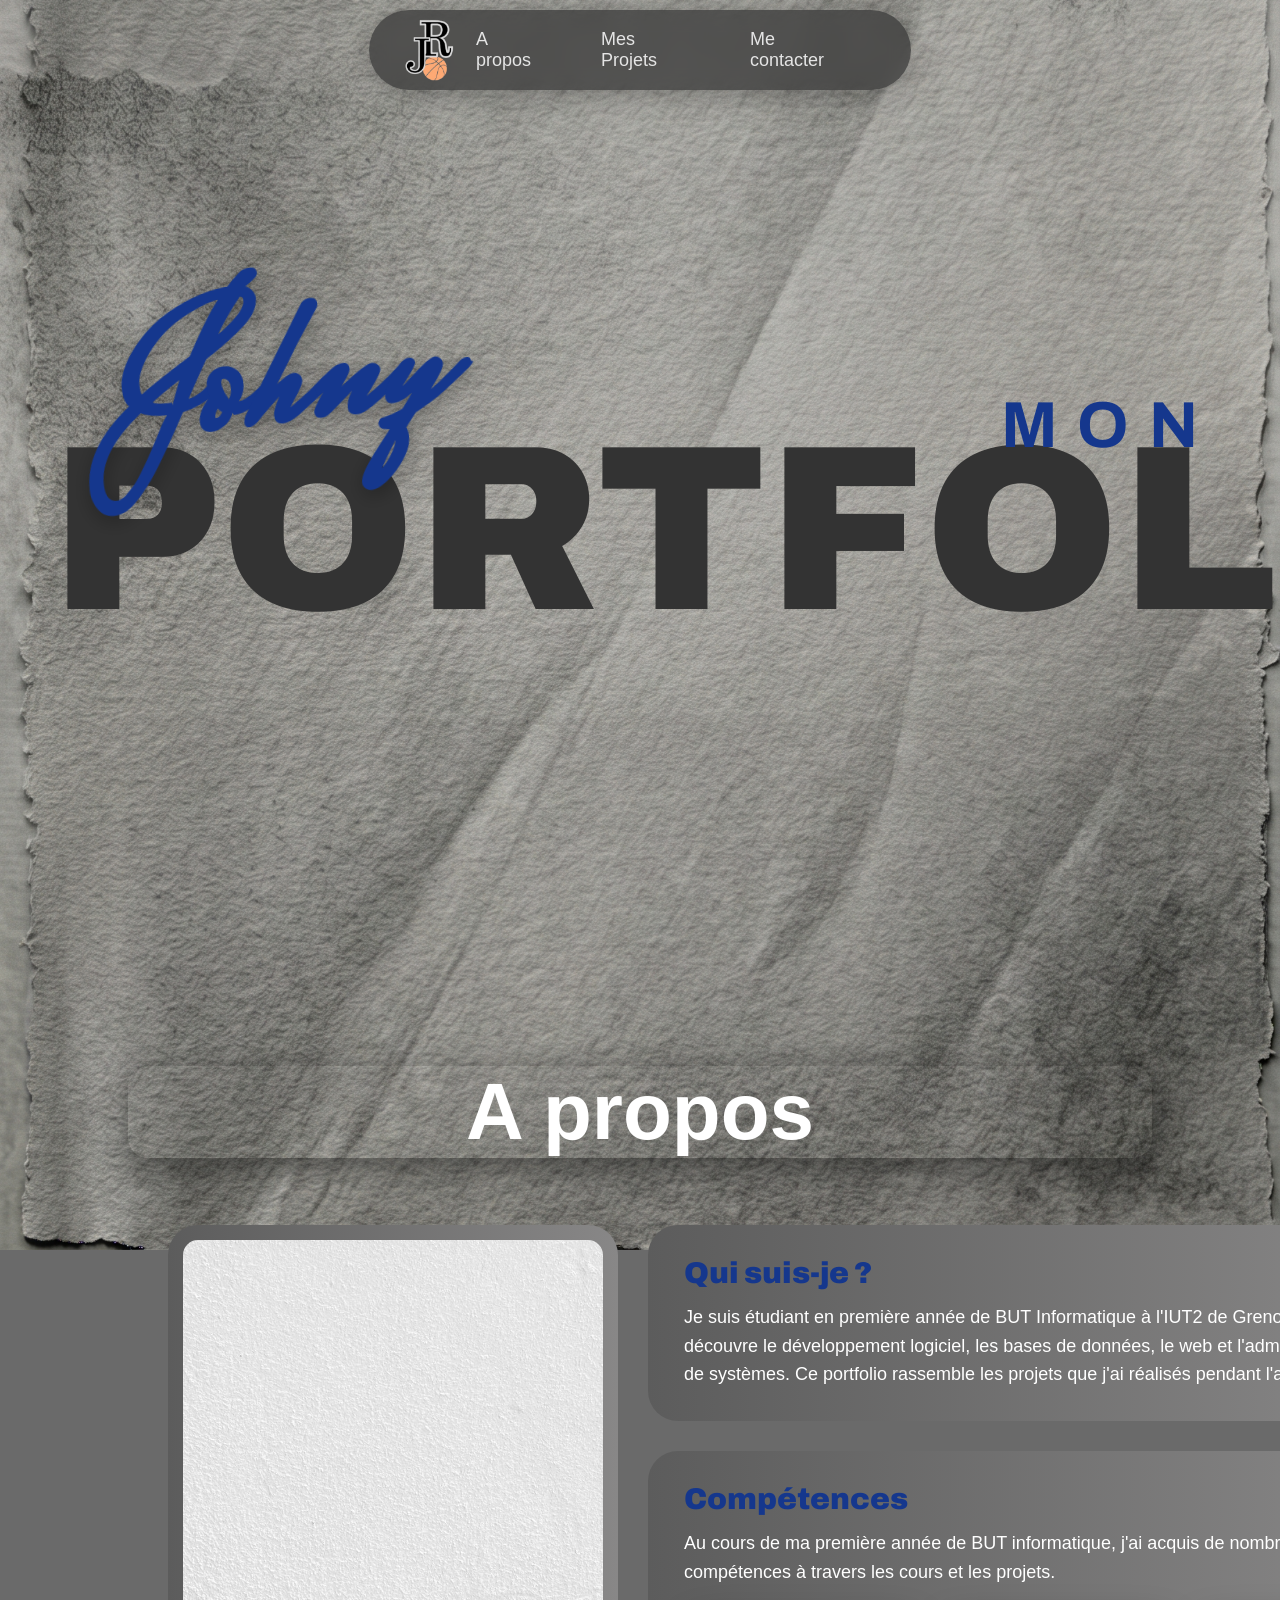
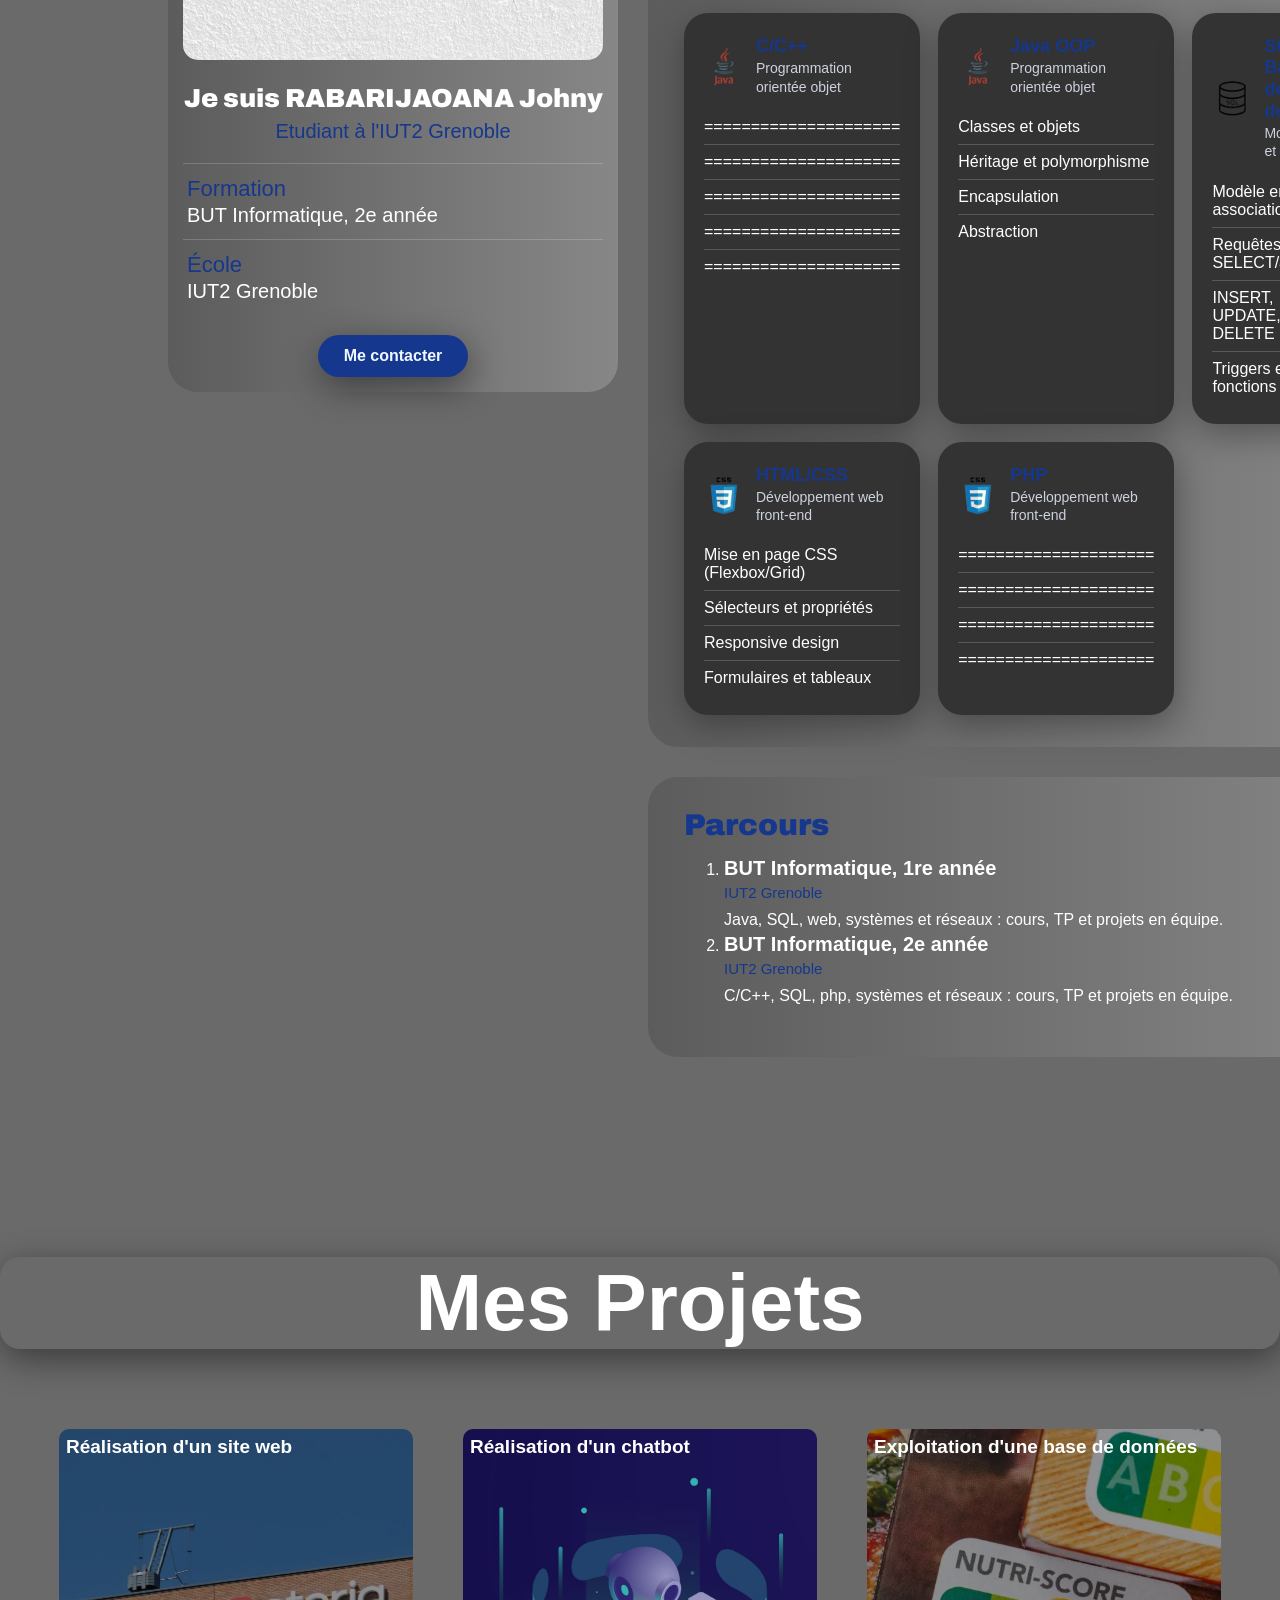
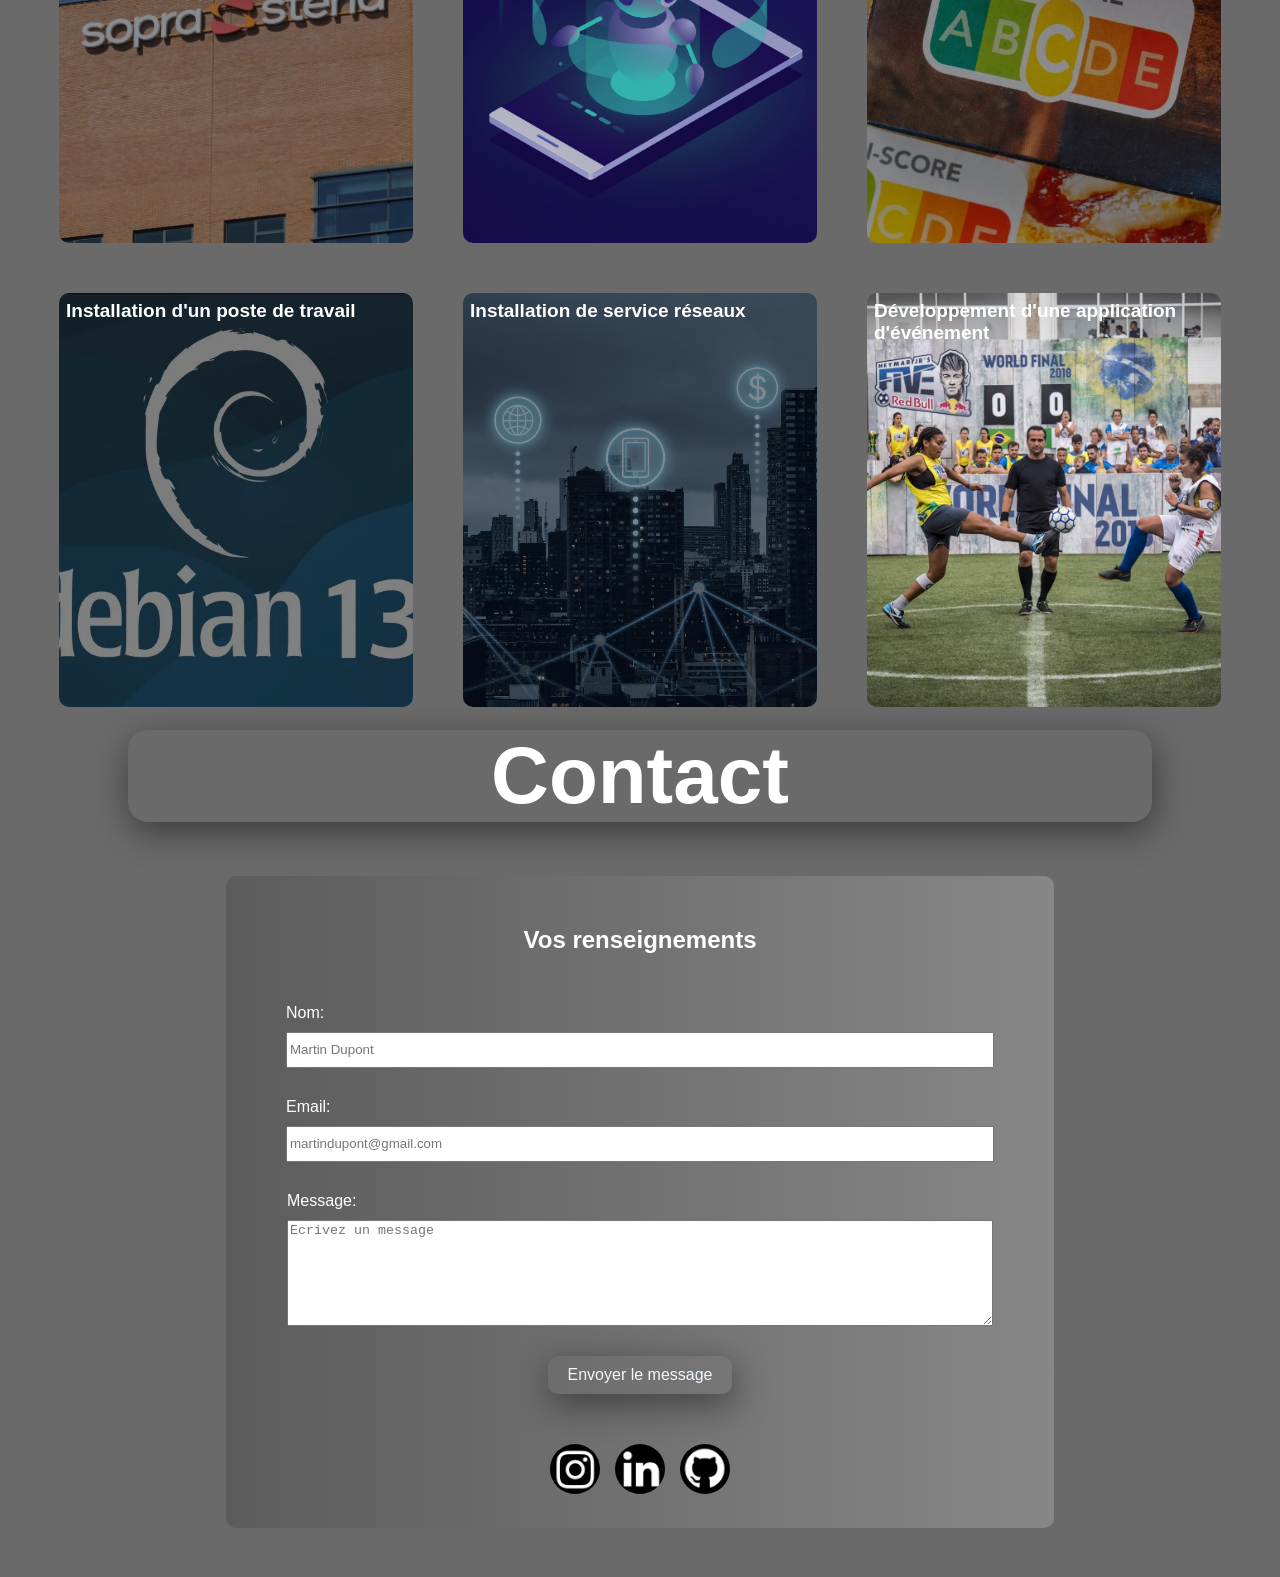
<file: index.html>
<!DOCTYPE html>
<html lang="en">

<head>
    <meta charset="UTF-8">
    <meta name="viewport" content="width=device-width, initial-scale=1.0">
    <title>Portfolio</title>
    <link rel="icon" type="image/png" href="img/logo.png">
    <link rel="stylesheet" href="home.css">
    <link rel="stylesheet" href="navigation.css">
    <link rel="preconnect" href="https://fonts.googleapis.com">
    <link rel="preconnect" href="https://fonts.gstatic.com" crossorigin>
    <link
        href="https://fonts.googleapis.com/css2?family=Archivo:wdth,wght@125,900&family=Mrs+Saint+Delafield&display=swap"
        rel="stylesheet">
</head>

<body>

    <head>
        <section class="nav">
            <nav class="navigation">
                <img src="img/logo.png" alt="logo">

                <div class="menu">
                    <a href="#aboutMe">A propos</a>
                    <a href="#MyProjects">Mes Projets</a>
                    <a href="#Contact">Me contacter</a>
                </div>
            </nav>
        </section>
    </head>

    <main>
        <section class="home">
            <div class="home-container">
                <h1 class="home-title">
                    <span class="script">Johny</span>
                    <span class="label">Mon</span>
                    <span class="big">Portfolio</span>
                </h1>
            </div>
        </section>

        <section class="aboutMe" id="aboutMe">
            <h1 class="title title1">A propos</h1>

            <div class="about">

                <!-- Carte profil -->
                <div class="myInfo">

                    <div class="img">
                        <img src="img/white.avif" alt="Portrait de Johny Rabarijaoana">
                    </div>

                    <div class="texteMe">
                        <div>
                            <h3>Je suis RABARIJAOANA Johny</h3>
                            <p>Etudiant à l'IUT2 Grenoble</p>
                        </div>

                        <ul>
                            <li><span>Formation</span>BUT Informatique, 2e année</li>
                            <li><span>École</span>IUT2 Grenoble</li>
                        </ul>

                        <a href="#Contact" class="envoyer">Me contacter</a>
                    </div>
                </div>

                <!-- Colonne de droite -->
                <div class="moreMe">

                    <div>
                        <h2>Qui suis-je ?</h2>
                        <p>
                            Je suis étudiant en première année de BUT Informatique à l'IUT2 de Grenoble.
                            J'y découvre le développement logiciel, les bases de données, le web
                            et l'administration de systèmes. Ce portfolio rassemble les projets
                            que j'ai réalisés pendant l'année.
                        </p>
                    </div>

                    <div class="skills">
                        <h2>Compétences</h2>
                        <p>Au cours de ma première année de BUT informatique, j'ai acquis de nombreuses compétences à
                            travers les cours et les projets.</p>

                        <div class="language">
                            <div class="cpl">
                                <div>
                                    <div>
                                        <img src="img/language/java.png" alt="">
                                        <div>
                                            <h2>C/C++</h2>
                                            <p>Programmation orientée objet</p>
                                        </div>
                                    </div>
                                    <ul>
                                        <li>=====================</li>
                                        <li>=====================</li>
                                        <li>=====================</li>
                                        <li>=====================</li>
                                        <li>=====================</li>
                                    </ul>
                                </div>
                            </div>

                            <div class="java">
                                <div>
                                    <div>
                                        <img src="img/language/java.png" alt="">
                                        <div>
                                            <h2>Java OOP</h2>
                                            <p>Programmation orientée objet</p>
                                        </div>
                                    </div>
                                    <ul>
                                        <li>Classes et objets</li>
                                        <li>Héritage et polymorphisme</li>
                                        <li>Encapsulation</li>
                                        <li>Abstraction</li>
                                    </ul>
                                </div>
                            </div>

                            <div class="sql">
                                <div>
                                    <div>
                                        <img src="img/language/sql.png" alt="">
                                        <div>
                                            <h2>SQL et Bases de données</h2>
                                            <p>Modélisation et requêtes</p>
                                        </div>
                                    </div>
                                    <ul>
                                        <li>Modèle entité-association</li>
                                        <li>Requêtes SELECT/JOIN</li>
                                        <li>INSERT, UPDATE, DELETE</li>
                                        <li>Triggers et fonctions</li>
                                    </ul>
                                </div>
                            </div>

                            <div class="htmlcss">
                                <div>
                                    <div>
                                        <img src="img/language/css.png" alt="">
                                        <div>
                                            <h2>HTML/CSS</h2>
                                            <p>Développement web front-end</p>
                                        </div>
                                    </div>
                                    <ul>
                                        <li>Mise en page CSS (Flexbox/Grid)</li>
                                        <li>Sélecteurs et propriétés</li>
                                        <li>Responsive design</li>
                                        <li>Formulaires et tableaux</li>
                                    </ul>
                                </div>
                            </div>

                            <div class="php">
                                <div>
                                    <div>
                                        <img src="img/language/css.png" alt="">
                                        <div>
                                            <h2>PHP</h2>
                                            <p>Développement web front-end</p>
                                        </div>
                                    </div>
                                    <ul>
                                        <li>=====================</li>
                                        <li>=====================</li>
                                        <li>=====================</li>
                                        <li>=====================</li>
                                    </ul>
                                </div>
                            </div>
                        </div>
                    </div>

                    <div class="parcours">
                        <h2>Parcours</h2>
                        <ol>
                            <li>
                                <h3>BUT Informatique, 1re année</h3>
                                <p>IUT2 Grenoble</p>
                                <p>Java, SQL, web, systèmes et réseaux : cours, TP et projets en équipe.</p>
                            </li>
                            <li>
                                <h3>BUT Informatique, 2e année</h3>
                                <p>IUT2 Grenoble</p>
                                <p>C/C++, SQL, php, systèmes et réseaux : cours, TP et projets en équipe.</p>
                            </li>
                        </ol>
                    </div>

                </div>
            </div>
        </section>


        <section class="Myprojets" id="MyProjects">
            <section>
                <div>
                    <h1 class="title">Mes Projets</h1>
                </div>

                <div class="projets">

                    <a href="projetSiteWeb.html">
                        <div class="projet1">
                            <div class="description">
                                <h3>Réalisation d'un site web</h3>
                            </div>
                        </div>
                    </a>

                    <a href="projetChatbot.html">
                        <div class="projet2">
                            <div>
                                <h3>Réalisation d'un chatbot</h3>
                            </div>
                        </div>
                    </a>

                    <a href="projetBaseDonne.html">
                        <div class="projet3">
                            <div>
                                <h3>Exploitation d'une base de données</h3>
                            </div>
                        </div>
                    </a>

                    <a href="projetInstallationPosteTravail.html">
                        <div class="projet4">
                            <div>
                                <h3>Installation d'un poste de travail</h3>
                            </div>
                        </div>
                    </a>

                    <a href="projetInstallationServiceRéseaux.html">
                        <div class="projet5">
                            <div class="description">
                                <h3>Installation de service réseaux</h3>
                            </div>
                        </div>
                    </a>

                    <a href="projetAppEvent.html">
                        <div class="projet6">
                            <div class="description">
                                <h3>Développement d'une application d'événement</h3>
                            </div>
                        </div>
                    </a>
                </div>
            </section>
        </section>
    </main>

    <footer id="Contact">
        <h1 class="title title1">Contact</h1>
        <form action="">
            <div class="contact">
                <h2>Vos renseignements</h2>
                <div>
                    <label for="name">Nom: </label>
                    <input id="name" type="text" placeholder="Martin Dupont">
                </div>
                <div>
                    <label for="email">Email: </label>
                    <input id="email" type="email" placeholder="martindupont@gmail.com">
                </div>
                <div>
                    <label for="message">Message: </label>
                    <textarea name="message" id="message" placeholder="Ecrivez un message"></textarea>
                </div>

                <a href="" class="envoyer">Envoyer le message</a>


                <div class="reseaux">
                    <a href="https://www.instagram.com/"><img src="img/réseaux/instagram_blanc.png" alt="Instagram"></a>
                    <a href=""><img src="img/réseaux/linkedin_blanc.png" alt="Linkedin"></a>
                    <a href=""><img src="img/réseaux/github_blanc.png" alt="Github"></a>
                </div>
            </div>
        </form>
    </footer>
</body>

</html>
</file>
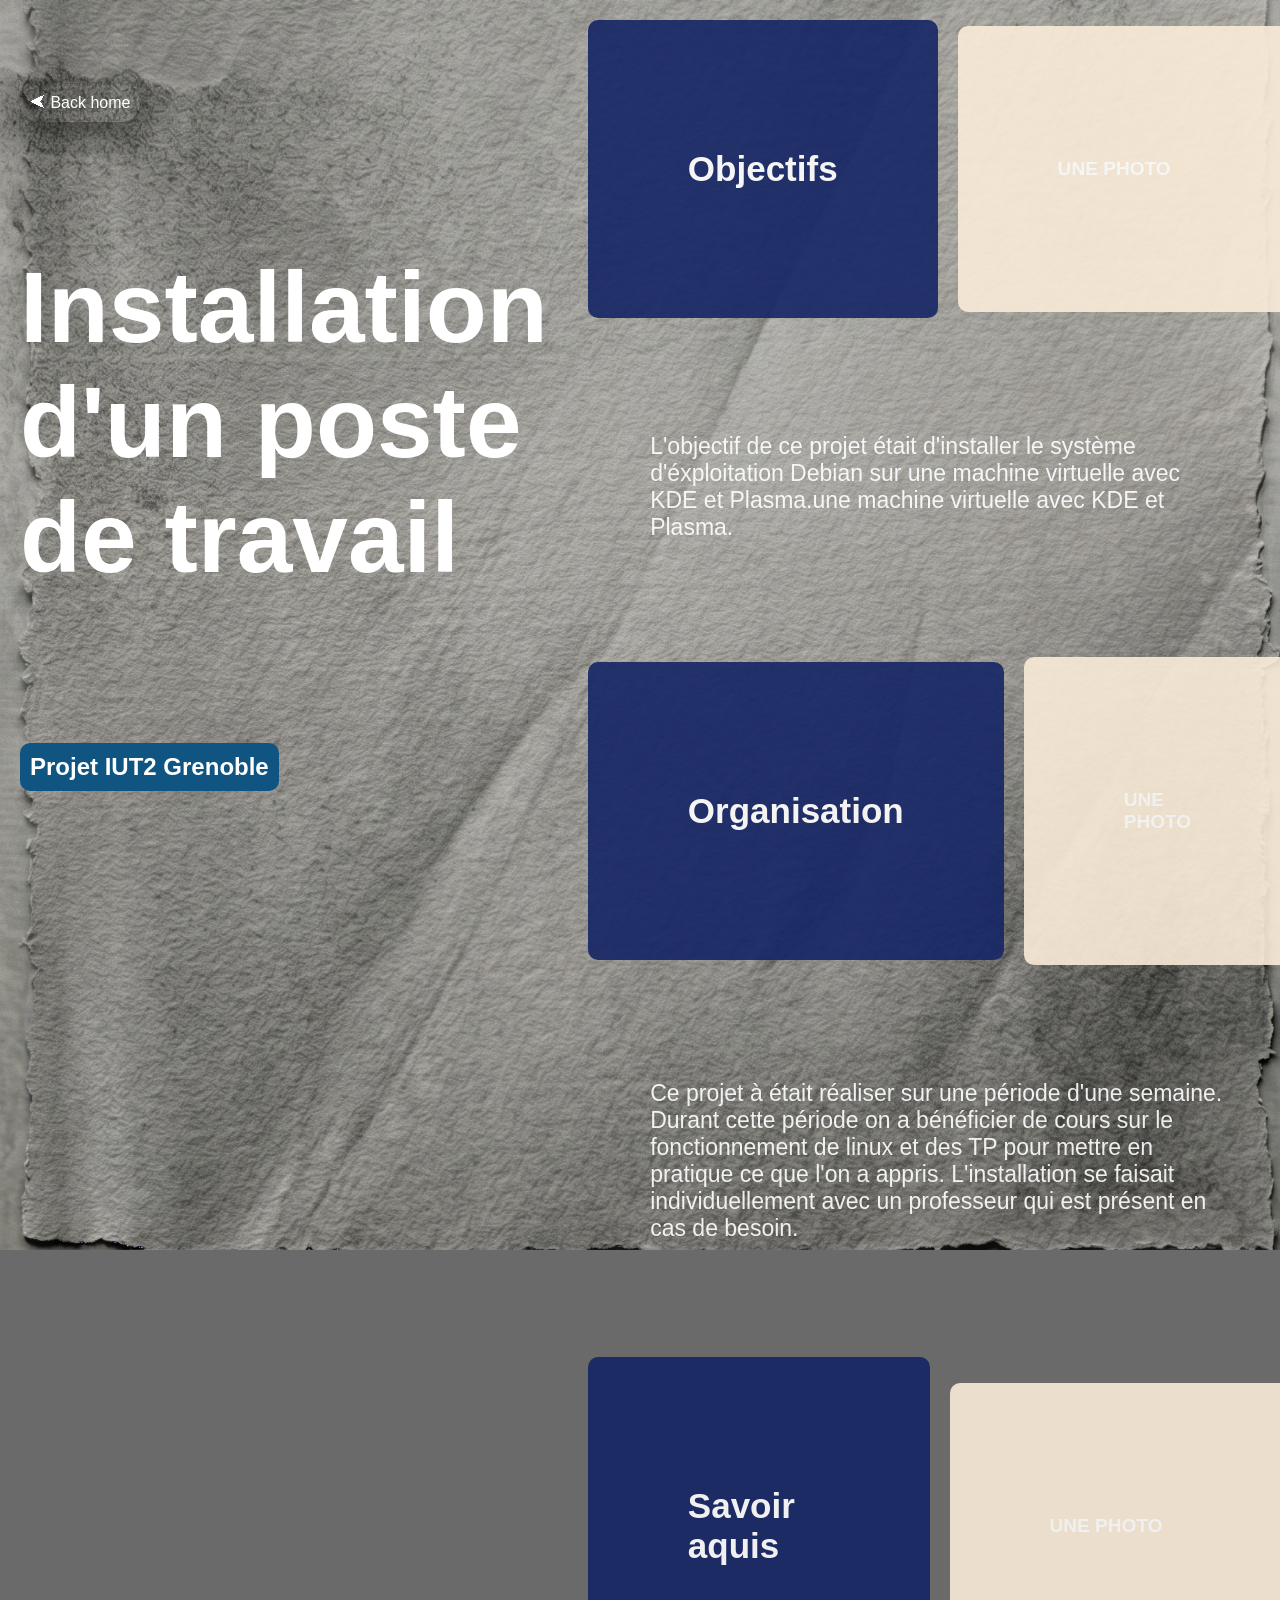
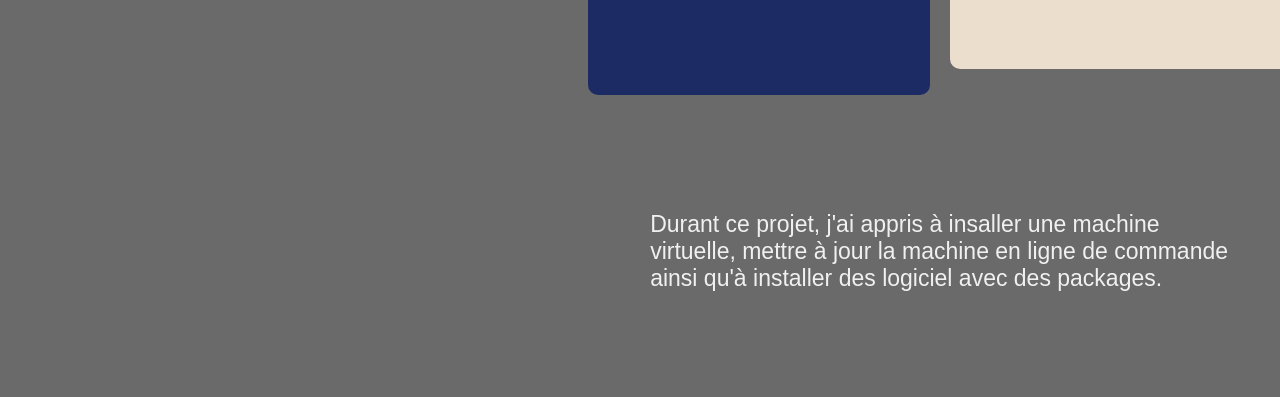
<file: projetInstallationPosteTravail.html>
<!DOCTYPE html>
<html lang="en">
<head>
    <meta charset="UTF-8">
    <meta name="viewport" content="width=device-width, initial-scale=1.0">
    <title>Portfolio - Projet</title>
    <link rel="icon" type="image/png" href="img/logo.png">
    <link rel="stylesheet" href="projet.css">
    <link rel="stylesheet" href="navigation.css">
    <link rel="stylesheet" href="projetInstallationPosteTravail.css">
</head>
<body>
    <main>
        <section>
            <div class="photo">
                <a href="index.html#MyProjects">⮜ Back home</a>
                <h1>Installation d'un poste de travail</h2>
                <h2>Projet IUT2 Grenoble</h2>
            </div>

            <div class="texte">

                <div class="titreDiv">
                    <div>
                        <h2>Objectifs</h2>
                    </div>
                    <div>
                        <h5>UNE PHOTO</h5>
                    </div>
                </div>
                <div class="objectif">
                    <div class="contenuDiv">
                        <p>
                            L'objectif de ce projet était d'installer le système d'éxploitation Debian sur une machine virtuelle avec KDE et Plasma.une machine virtuelle avec KDE et Plasma.
                        </p>
                    </div>
                </div>

                <div class="titreDiv">
                    <div>
                        <h2>Organisation</h2>
                    </div>
                    <div>
                        <h5>UNE PHOTO</h5>
                    </div>
                </div>
                <div class="organisation">
                    <div class="contenuDiv">
                        <p>
                        Ce projet à était réaliser sur une période d'une semaine. Durant cette période on a bénéficier de cours sur le fonctionnement de linux et des TP pour mettre  en pratique ce que l'on a appris.
                        L'installation se faisait individuellement avec un professeur qui est présent en cas de besoin.
                        </p>
                    </div>
                </div>

                 <div class="titreDiv">
                    <div>
                        <h2>Savoir aquis</h2>
                    </div>
                    <div>
                        <h5>UNE PHOTO</h5>
                    </div>
                </div>
                <div class="savoir">
                    <div class="contenuDiv">
                        <p>
                        Durant ce projet, j'ai appris à insaller une machine virtuelle, mettre à jour la machine en ligne de commande ainsi qu'à installer des logiciel avec des packages.
                        </p>
                    </div>
                </div>
            </div>
        </section>
    </main>
</body>
</html>
</file>
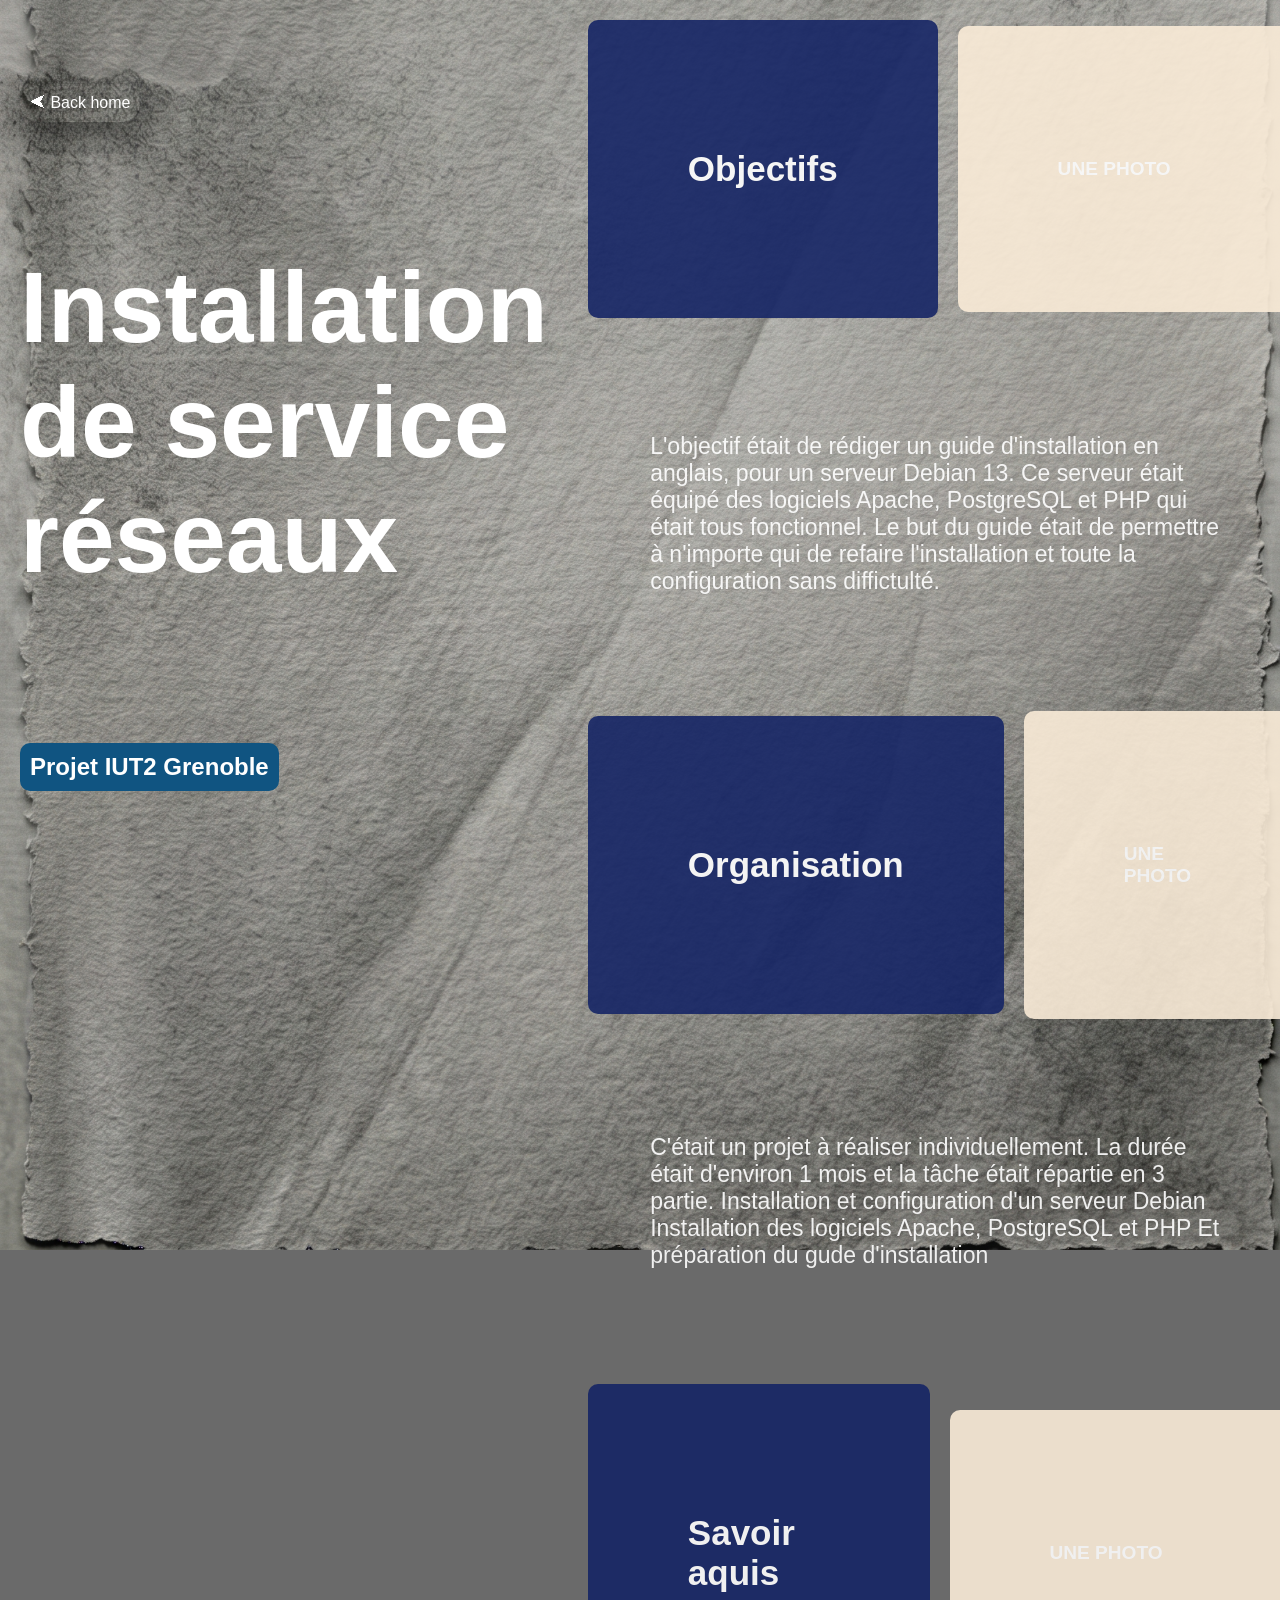
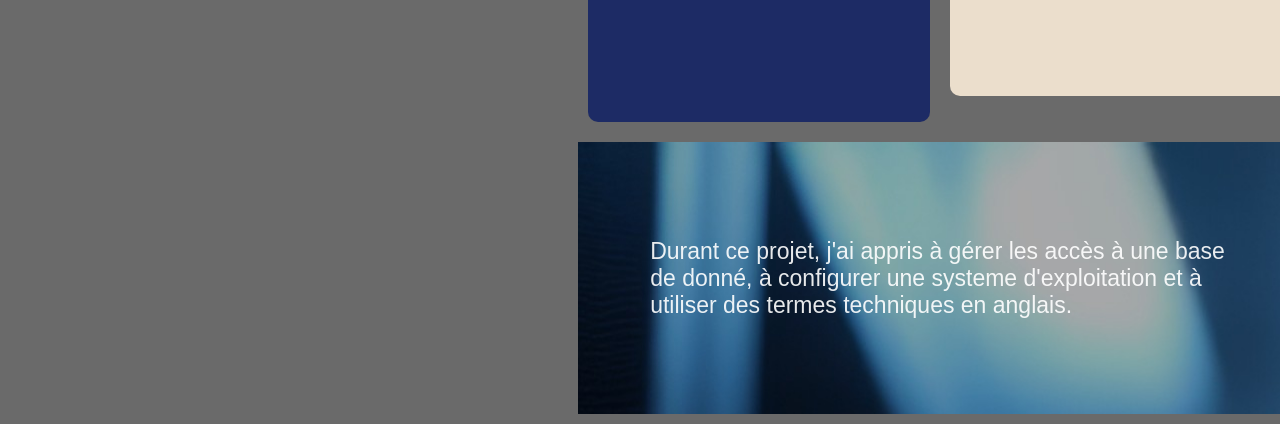
<file: projetInstallationServiceRéseaux.html>
<!DOCTYPE html>
<html lang="en">
<head>
    <meta charset="UTF-8">
    <meta name="viewport" content="width=device-width, initial-scale=1.0">
    <title>Portfolio - Projet</title>
    <link rel="icon" type="image/png" href="img/logo.png">
    <link rel="stylesheet" href="projet.css">
    <link rel="stylesheet" href="navigation.css">
    <link rel="stylesheet" href="projetInstallationServiceRéseaux.css">
</head>
<body>
    <main>
        <section>
            <div class="photo">
                <a href="index.html#MyProjects">⮜ Back home</a>
                <h1>Installation de service réseaux</h2>
                <h2>Projet IUT2 Grenoble</h2>
            </div>

            <div class="texte">

                <div class="titreDiv">
                    <div>
                        <h2>Objectifs</h2>
                    </div>
                    <div>
                        <h5>UNE PHOTO</h5>
                    </div>
                </div>
                <div class="objectif">
                    <div class="contenuDiv">
                        <p>
                            L'objectif était de rédiger un guide d'installation en anglais, pour un serveur Debian 13. Ce serveur était équipé des logiciels Apache, PostgreSQL et PHP qui était tous fonctionnel. Le but du guide était de permettre à n'importe qui de refaire l'installation et toute la configuration sans diffictulté.    
                        </p>
                    </div>
                </div>

                <div class="titreDiv">
                    <div>
                        <h2>Organisation</h2>
                    </div>
                    <div>
                        <h5>UNE PHOTO</h5>
                    </div>
                </div>
                <div class="organisation">
                    <div class="contenuDiv">
                        <p>
                        C'était un projet à réaliser individuellement. La durée était d'environ 1 mois et la tâche était répartie en 3 partie. 
                        Installation et configuration d'un serveur Debian
                        Installation des logiciels Apache, PostgreSQL et PHP
                        Et préparation du gude d'installation
                        </p>
                    </div>
                </div>

                 <div class="titreDiv">
                    <div>
                        <h2>Savoir aquis</h2>
                    </div>
                    <div>
                        <h5>UNE PHOTO</h5>
                    </div>
                </div>
                <div class="savoir">
                    <div class="contenuDiv">
                        <p>
                        Durant ce projet, j'ai appris à gérer les accès à une base de donné, à configurer une systeme d'exploitation et à utiliser des termes techniques en anglais.
                        </p>
                    </div>
                </div>
            </div>
        </section>
    </main>
</body>
</html>
</file>
<file: home.css>
body {
    font-family: Arial, Helvetica, sans-serif;
    margin: 0px;
    background-image: url('img/home/fond_gris.jpeg');
    background-size: cover;
    background-position: center center;
    background-repeat: no-repeat;
    background-attachment: fixed;
    background-color: #6a6a6a;

    --bleu: rgb(21, 55, 141);
}

.title {
    text-align: center;
    color: white;
    font-size: 80px;
    box-shadow: 2px 10px 35px rgba(0, 0, 0, 0.45);
    border-radius: 20px;
}


/*--------Main---------*/
/*Home*/
.home {
    display: flex;
    justify-content: center;
    align-items: center;
    height: 100vh;
    width: 100%;
    box-sizing: border-box;
    padding: 0 50px;
    margin-top: 80px;
}

.home-container {
    width: 100%;
    display: flex;
    justify-content: center;
    align-items: center;
}

.home .home-title {
    position: relative;
    margin: 0;
    width: 100%;
    text-align: center;
    opacity: 0;
    animation: fadeUp 1.2s ease-out forwards;
}

/* Gros mot : large, serré, gris foncé */
.home .big {
    font-family: "Archivo", Arial Black, sans-serif;
    font-weight: 900;
    text-transform: uppercase;
    font-size: 235px;
    color: #333;
}

/* Prénom : script fin, bleu, chevauche le titre */
.home .script {
    position: absolute;
    top: -8vw;
    left: 3vw;
    z-index: 2;
    font-family: "Mrs Saint Delafield", cursive;
    font-size: 15vw;
    line-height: 1;
    color: var(--bleu);
    transform: rotate(-7deg);
    text-shadow: 0 6px 20px rgba(0, 0, 0, 0.3);
}

/* Petit libellé en haut à droite */
.home .label {
    position: absolute;
    top: -1vw;
    right: 1vw;
    font-family: "Archivo", Arial, sans-serif;
    font-weight: 700;
    font-size: 65px;
    letter-spacing: 0.3em;
    text-transform: uppercase;
    color: var(--bleu);
}

@keyframes fadeUp {
    0% {
        opacity: 0;
        transform: translateY(40px);
    }

    100% {
        opacity: 1;
        transform: translateY(0);
    }
}


/*About Me*/
/* Palette : gris de fond, bleu du titre "Johny", bleu clair pour les accents sur verre */
.aboutMe {
    padding-top: 20px;
    padding-bottom: 100px;
}

.title1 {
    margin-right: 10%;
    margin-left: 10%;
}

.about {
    display: grid;
    grid-template-columns: 450px 1fr;
    gap: 30px;
    align-items: start;
    max-width: 80%;
    margin: 40px auto 0;
    padding: 0 40px;
    box-sizing: border-box;
}

/* Effet "goutte d'eau" : verre dépoli teinté bleu-gris + reflet en haut */
.myInfo,
.moreMe>div {
    background: linear-gradient(to right, #5c5c5c, #888787);
    border-radius: 30px;
    color: white;
}

/* --- Profil - Partie gauge --- */
.myInfo {
    position: sticky;
    top: 100px;
    padding: 15px;
    text-align: center;
}

/* photo */
.myInfo img {
    width: 100%;
    height: 100%;
    border-radius: 15px;
    margin-bottom: 20px;
}

.texteMe {
    display: flex;
    flex-direction: column;
    gap: 20px;
}

.myInfo h3 {
    font-family: "Archivo", Arial Black, sans-serif;
    font-weight: 900;
    font-size: 26px;
    line-height: 1.15;
    margin: 0 0 6px;
}

.texteMe>div>p {
    margin: 0;
    color: var(--bleu);
    font-size: 20px;
}

.texteMe ul {
    list-style: none;
    margin: 0;
    padding: 0;
    text-align: left;
}

.texteMe li {
    display: flex;
    flex-direction: column;
    padding: 12px 4px;
    border-top: 1px solid rgba(255, 255, 255, 0.18);
    font-size: 20px;
}

.texteMe li span {
    font-size: 22px;
    color: var(--bleu);
    margin-bottom: 2px;
}

/* bouton de contact*/
.myInfo .envoyer {
    align-self: center;
    padding: 12px 26px;
    border-radius: 999px;
    background: var(--bleu);
    font-weight: 700;
    box-shadow: 2px 10px 35px rgba(0, 0, 0, 0.45);
    transition: 0.6s;
}

.myInfo .envoyer:hover {
    transform: scale(1.1);
}

/* --- Colonne de droite --- */
.moreMe {
    display: flex;
    flex-direction: column;
    gap: 30px;
}

.moreMe>div {
    padding: 32px 36px;
}

.moreMe h2 {
    font-family: "Archivo", Arial Black, sans-serif;
    font-weight: 900;
    font-size: 30px;
    color: var(--bleu);
    margin: 0 0 14px;
}

.moreMe p {
    margin: 0;
    font-size: 18px;
    line-height: 1.6;
}

/* --- Compétences --- */
.skills>p {
    margin-bottom: 26px;
}

.language {
    display: grid;
    grid-template-columns: repeat(3, 1fr);
    gap: 18px;
}

.language>div {
    display: flex;
    padding: 20px;
    border-radius: 24px;
    border-top: 3px solid transparent;
    background: #333;
    box-shadow: 2px 10px 35px rgba(0, 0, 0, 0.35);
    transition: transform 0.4s, border-color 0.4s;
}

.language>div:hover {
    transform: scale(1.03);
}

.cpl:hover {
    border-top-color: rgb(70, 166, 245);
}

.java:hover {
    border-top-color: rgb(226, 147, 2);
}

.sql:hover {
    border-top-color: rgb(25, 186, 154);
}

.htmlcss:hover {
    border-top-color: rgb(35, 91, 234);
}

.php:hover {
    border-top-color: rgb(111, 17, 173);
}

.language>div>div {
    display: flex;
    flex-direction: column;
    gap: 14px;
}

.language>div>div>div {
    display: flex;
    flex-direction: row;
    align-items: center;
    gap: 12px;
}

.language>div>div>div h2 {
    font-family: Arial, Helvetica, sans-serif;
    font-weight: 700;
    font-size: 18px;
    line-height: 1.2;
    margin: 0px;
}

.language>div>div>div p {
    font-size: 14px;
    line-height: 1.3;
    margin: 2px 0 0;
    color: rgb(205, 210, 222);
}

.language>div>div>div img {
    width: 40px;
    height: auto;
    flex-shrink: 0;
}

.language ul {
    list-style: none;
    margin: 0;
    padding: 0;
    font-size: 16px;
}

.language li {
    padding: 8px 0;
}

.language li:not(:last-child) {
    border-bottom: 1px solid rgba(255, 255, 255, 0.18);
}

/* --- Parcours : une ligne d'eau avec des gouttes --- */
.parcours h3 {
    margin: 0 0 1px;
    font-family: Arial, Helvetica, sans-serif;
    font-weight: 700;
    font-size: 20px;
}

.parcours h3+p {
    margin: 0 0 2px;
    font-size: 15px;
    color: var(--bleu);
}

.parcours li p:last-child {
    font-size: 16px;
}

/* --- Responsive --- */
@media (max-width: 1000px) {
    .about {
        grid-template-columns: 1fr;
        padding: 0 20px;
    }

    .myInfo {
        position: static;
    }

    .language {
        grid-template-columns: 1fr;
    }

    .moreMe>div {
        padding: 24px 22px;
    }
}

@media (prefers-reduced-motion: reduce) {

    .language>div,
    .myInfo .envoyer {
        transition: none;
    }
}


/*Projets*/
.Myprojets {
    height: 120vh;
    padding-top: 20px;
    display: flex;
    flex-direction: row;
    justify-content: center;
}

.Myprojets h1 {
    color: white;
}

.projets {
    display: flex;
    flex-direction: row;
    justify-content: center;
    gap: 50px;
    padding: 0px 50px;
    flex-wrap: wrap;
}

.projets>a {
    flex-basis: 30%;
    text-decoration: none;
}

.projets>a>div {
    display: flex;
    flex-direction: column;
    justify-content: space-between;
    flex-wrap: wrap;
    flex-basis: 30%;
    height: 400px;
    padding: 7px;
    border-radius: 10px;
    background-position: center;
    background-repeat: no-repeat;
    background-size: cover;
    transition: 0.6s;
}

.projets>a>div:hover {
    transform: scale(1.035);
}

.projets>div:hover {
    transform: scale(1.035);
    box-shadow: 1px -4px 27px rgb(131, 127, 127);

}

.projet1 {
    background-image: url(img/home/sopra-steria.jpg);
}

.projet2 {
    background-image: url(img/home/java_chatbot.jpg);
}

.projet3 {
    background-image: url(img/home/nutriscore.jpg);
}

.projet4 {
    background-image: url(img/home/debian-13.jpg);
}

.projet5 {
    background-image: url(img/home/réseaux.jpg);
}

.projet6 {
    background-image: url(img/home/five.avif);
}

.projets div a {
    text-decoration: none;
    color: black;
    background-color: rgb(105, 116, 141);
    width: 20%;
    padding: 5px 10px;
    border-radius: 10px;
    font-size: 12px;
    transition: 0.35s;
}

.projets div a:hover {
    transform: scale(1.07);
    box-shadow: 2px 2px 12px rgb(255, 255, 255);
}

.projets h3 {
    margin: 0px;
    font-size: 19px;
    color: white;
}

.projets img {
    width: 100%;
}

/*Contact*/
footer {
    height: 100vh;
    padding-top: 20px;
}

form {
    display: flex;
    flex-direction: row;
    justify-content: center;
}

.contact {
    display: flex;
    flex-direction: column;
    background: linear-gradient(to right, #5c5c5c, #888787);
    color: white;
    align-items: center;
    gap: 30px;
    padding: 30px;
    width: 60%;
    border-radius: 10px;
}

footer div {
    display: flex;
    flex-direction: column;
    gap: 10px;
}

input,
textarea {
    height: 30px;
    width: 700px;
}

textarea {
    height: 100px;
}

.envoyer {
    padding: 10px 20px;
    box-shadow: 2px 10px 35px rgba(0, 0, 0, 0.45);
    text-decoration: none;
    color: aliceblue;
    border-radius: 10px;
    transition: 0.8s;
}

.envoyer:hover {
    transform: scale(1.07);
}

.reseaux {
    display: flex;
    flex-direction: row;
    justify-content: center;
    gap: 10%;
    margin-top: 20px;
}

.reseaux img {
    width: 50px;
    border-radius: 50px;
    transition: 0.8s;
}

.reseaux img:hover {
    transform: scale(1.07);
    box-shadow: 2px 2px 12px rgb(255, 255, 255);
}
</file>
<file: navigation.css>
/* Barre de navigation */
.nav{
    display: flex;
    justify-content: center;
    --bleu:rgb(21, 55, 141);
}
.navigation {
    display: flex;
    flex-direction: row;
    align-items: center;
    justify-content: space-between;
    position: fixed;
    z-index: 100; 
    width: 40%;       
    padding: 7px 15px;
    margin-top: 10px;
    background-color: #333333b6; 
    backdrop-filter: blur(9px); 
    box-shadow: 0 4px 30px rgba(0, 0, 0, 0.3);
    border-radius: 50px;
}

/* Moi (Logo) */
.navigation > img {
    margin-left: 20px;
    width: 50px;
    transition: transform 0.4s cubic-bezier(0.175, 0.885, 0.32, 1.275); 
    cursor: pointer;
}

.navigation > img:hover {
    transform: scale(1.1) rotate(-5deg); 
}

/* Menu */
.menu {
    display: flex;
    flex-direction: row;
    align-items: center;
    gap: 10px; 
    margin-right: 20px;
}

.menu a {
    font-size: 18px;
    font-weight: 500;
    padding: 10px 20px;
    color: #e5e5e5; 
    text-decoration: none;
    border-radius: 10px;
    border: 2px solid transparent; 
    transition: all 0.3s ease;
}

/* Effet au survol */
.menu a:hover {
    transform: translateY(-3px); 
    color: #1c1c1e; 
    background-color: white; 
    box-shadow: 0 10px 20px rgba(0, 0, 0, 0.2);
    border-radius: 25px;
}
</file>
<file: projet.css>
body{
    margin: 0px;
    font-family: Arial, Helvetica, sans-serif;
    background-image: url('img/home/fond_gris.jpeg'); 
    background-size: cover; 
    background-position: center center; 
    background-repeat: no-repeat; 
    background-attachment: fixed;     
    background-color: #6a6a6a; 
}

section{
    display: flex;
    flex-direction: row;
}

.photo{
    position: sticky;
    display: flex;
    flex-direction: column;
    justify-content: space-around;
    color: white;
    top: 0px;
    height: 95vh;
    width: 50%;
    padding: 20px;
    border-radius: 10px;
}

.photo a{
    width: fit-content;
    padding: 10px;
    box-shadow: 2px 10px 35px rgba(0, 0, 0, 0.45);
    color: white;
    border-radius: 20px;
    text-decoration: none;
    transition: 0.35s;
}

.photo a:hover {
    transform: scale(1.07);
    box-shadow: 2px 2px 12px rgb(131, 127, 127);
}

.photo h1{
    font-size: 100px;
    margin: 0px;
}

.photo h2{
    width: fit-content;
    background-color: rgb(16, 84, 129);;
    padding: 10px;
    border-radius: 10px;
}


/*Droite*/
.texte{
    display: flex;
    flex-direction: column;
    gap: 10px;
    padding: 10px;
    flex: 1;
    color: white;
    font-size: 23px;
}

.contenuDiv, .titreDiv{
    display: flex;
    flex-direction: row;
    align-items: center;
    justify-content: center;
    border-radius: 10px;
    transition: 0.2s;
    background-position: center; 
    background-repeat: no-repeat; 
    background-size: cover;
    opacity: 0.9;
}

.contenuDiv:hover, .titreDiv div:hover{
    transform: scale(1.03);
    border: solid 2px white ;
}

.contenuDiv{
    padding: 10%;
}

.titreDiv{
    padding: 10px;
    gap: 20px;
}

.titreDiv div{
    display: flex;
    flex-direction: row;
    padding: 100px;
    border-radius: 10px;
    transition: 0.2s;
}

.titreDiv > div:first-child{
    background-color:#162565;
    flex: 1;
}

.titreDiv > div:last-child{
    background-color: antiquewhite;
    flex: 1;
}

.texte h2 {
    font-size: 35px;
}

.competence li::marker{
    color: rgb(16, 84, 129);;
    font-size: 25px;
}

.savoir img{
    width: 70px;
}
</file>
<file: projetInstallationPosteTravail.css>
.objectif{
    background-image: url(img/poste_travail/);
}

.organisation{
    background-image: url(img/poste_travail/);
}

.savoir{
    background-image: url(img/poste_travail/);
}
</file>
<file: projetInstallationServiceRéseaux.css>
.objectif{
    background-image: url(img/server/);
}

.organisation{
    background-image: url(img/server/);
}

.savoir{
    background-image: url(img/server/big-data-cybier-security-database-abstract-concept.jpg);
}
</file>
